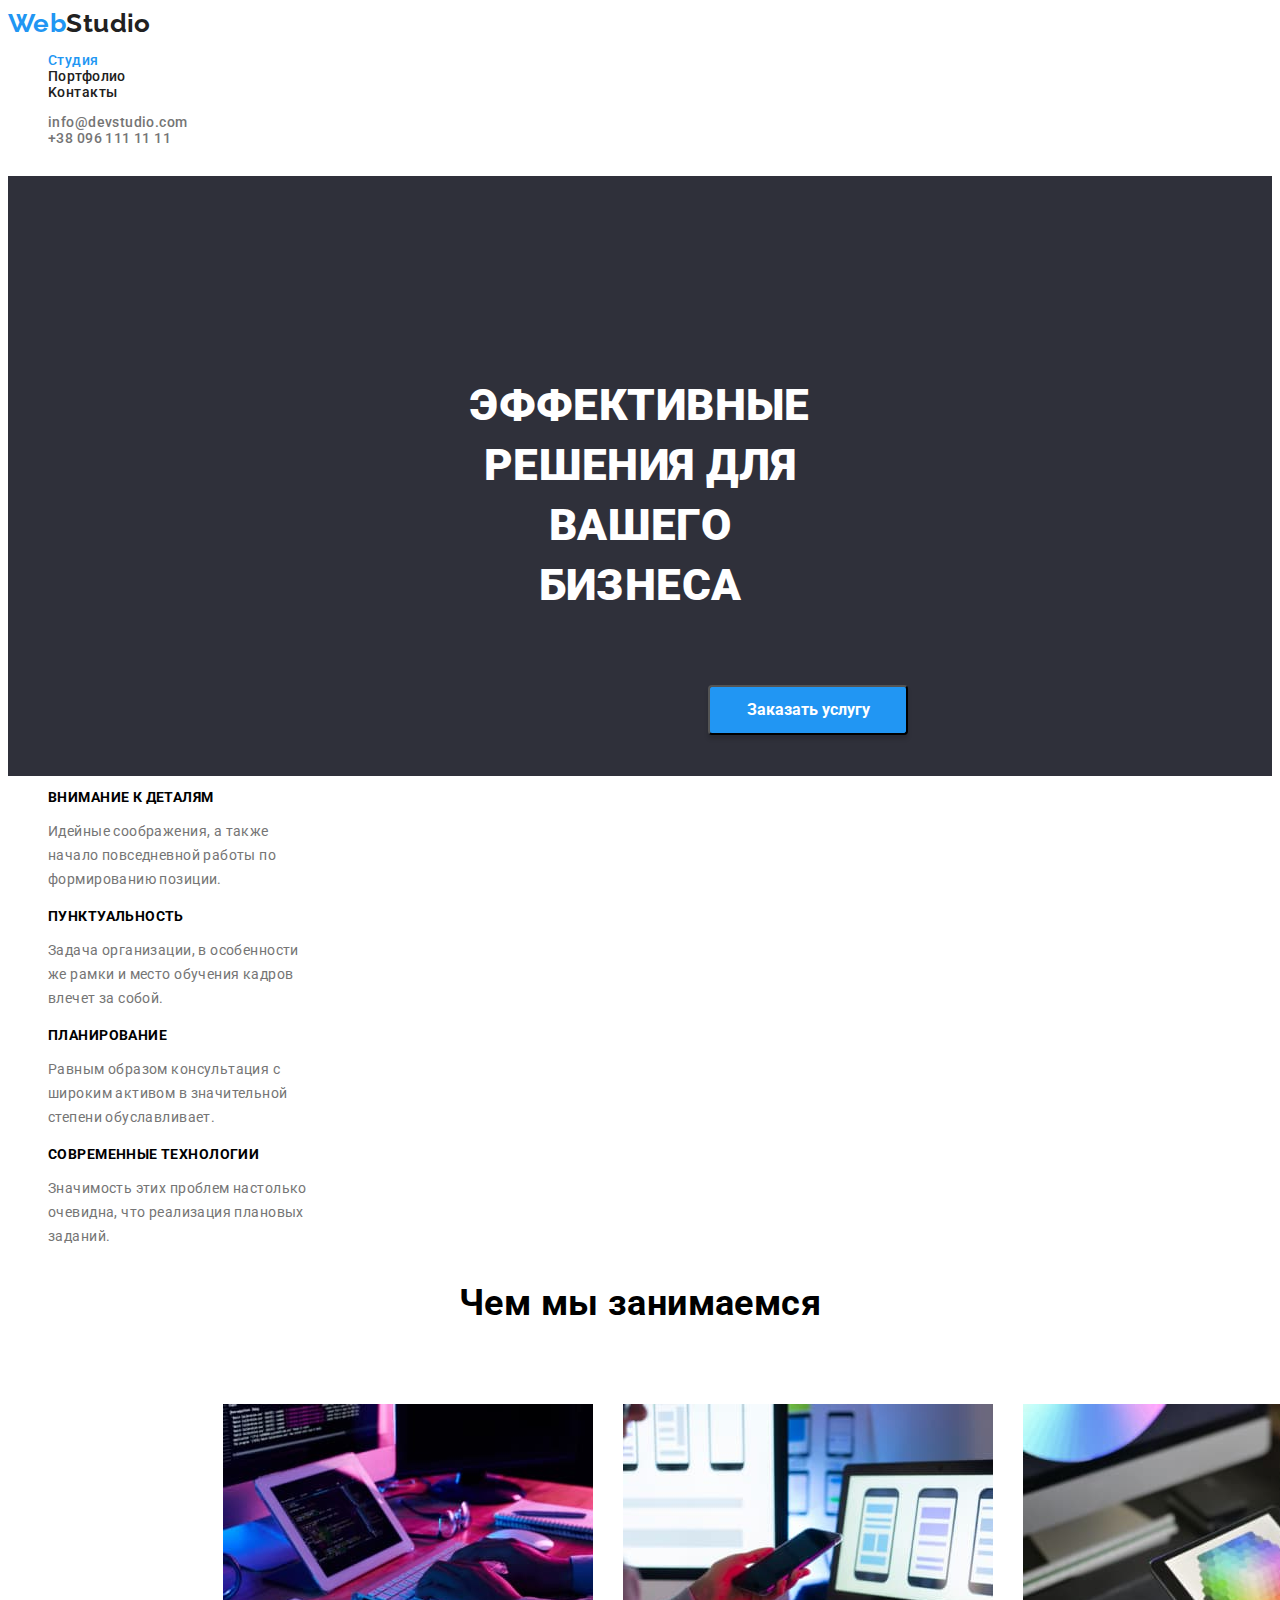
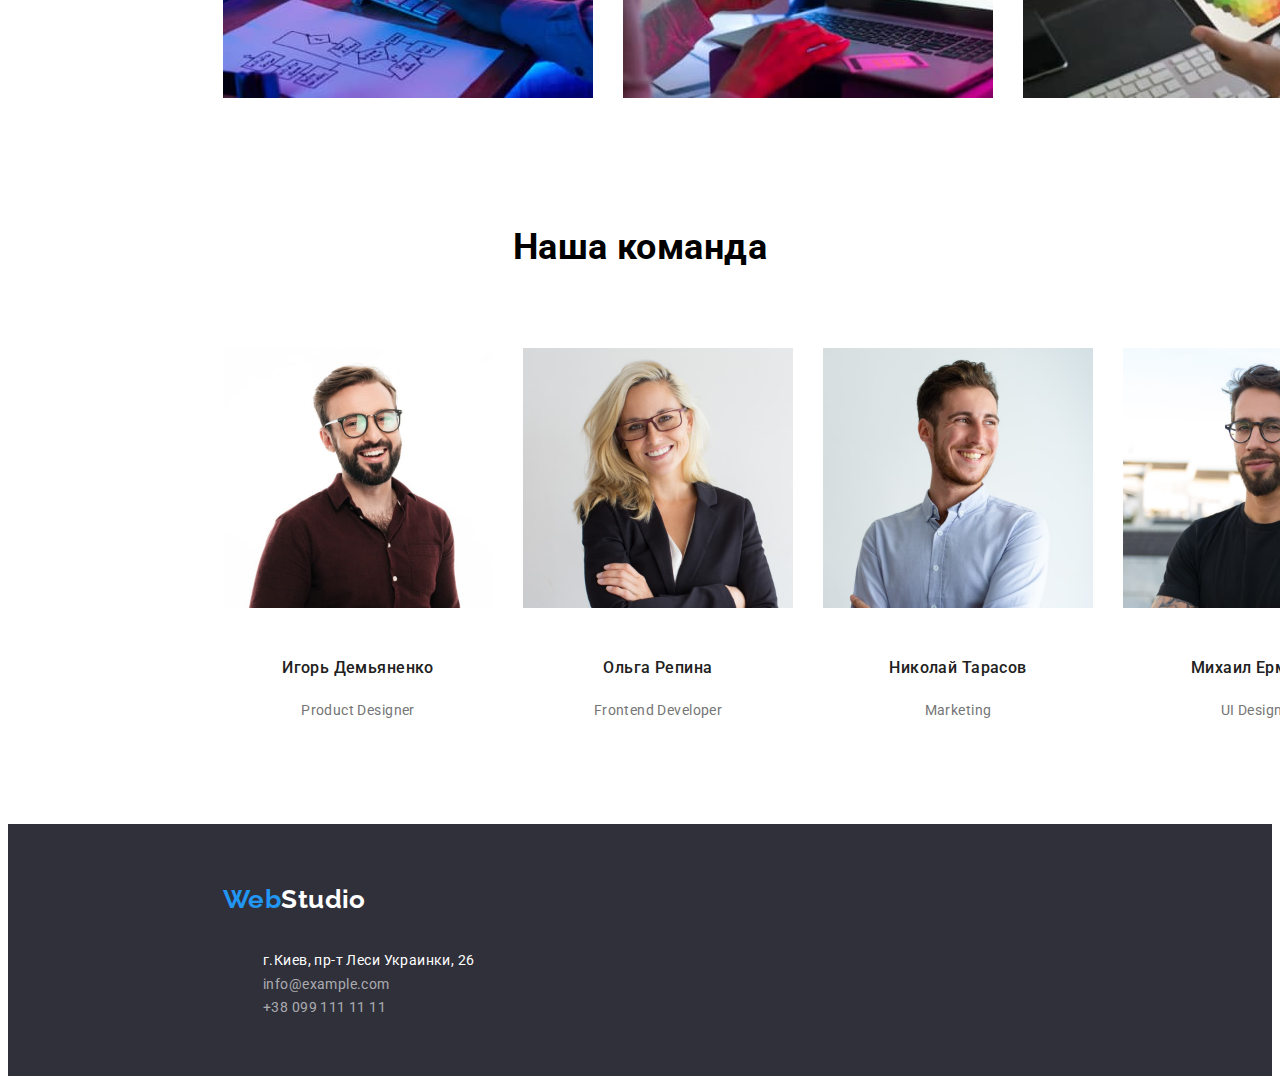
<file: index.html>
<!DOCTYPE html>
<html lang="ru">
  <head>
    <meta charset="UTF-8" />
    <meta http-equiv="X-UA-Compatible" content="IE=edge" />
    <meta name="viewport" content="width=device-width, initial-scale=1.0" />
    <title>Document</title>
    <link rel="preconnect" href="https://fonts.googleapis.com" />
    <link rel="preconnect" href="https://fonts.gstatic.com" crossorigin />
    <link
      href="https://fonts.googleapis.com/css2?family=Raleway:wght@400;700&family=Roboto:wght@400;500;700;900&display=swap"
      rel="stylesheet"
    />
    <link rel="stylesheet" href="./style/styles.css" />
  </head>
  <body class="page">
    <!--верхняя линия-->
    <header class="heder">
      <!--навигатор сайта-->
      <nav class="site nav list">
        <a href="#" lang="en" class="link logo">
          <span class="logo-web">Web</span>Studio
        </a>
        <ul class="nav list">
          <li class="nav item">
            <a href="index.html" class="nav link current">Студия</a>
          </li>
          <li class="nav item">
            <a href="portfolio.html" class="nav link">Портфолио</a>
          </li>
          <li class="nav item">
            <a href="#" class="nav link">Kонтакты</a>
          </li>
        </ul>
      </nav>
      <!--почта и телефон-->
      <ul class="cotacts list">
        <li class="cotacts item">
          <a href="mailto:info@devstudio.com" class="contact link"
            >info@devstudio.com</a
          >
        </li>
        <li class="cotacts item">
          <a href="tel:+380961111111" class="contact link">+38 096 111 11 11</a>
        </li>
      </ul>
    </header>

    <main>
      <!--шапка-->
      <section class="section main">
        <h1 class="main-title">Эффективные решения для вашего бизнеса</h1>
        <button type="button" class="main btr">Заказать услугу</button>
      </section>
      <!--особености услуг-->
      <section class="section">
        <h2 class="visually-hidden">наши особливости</h2>
        <ul class="description list">
          <li class="description item">
            <h3 class="description title">Внимание к деталям</h3>
            <p class="disc-text">
              Идейные соображения, а также начало повседневной работы по
              формированию позиции.
            </p>
          </li>
          <li class="description item">
            <h3 class="description title">Пунктуальность</h3>
            <p class="disc-text">
              Задача организации, в особенности же рамки и место обучения кадров
              влечет за собой.
            </p>
          </li>
          <li class="description item">
            <h3 class="description title">Планирование</h3>
            <p class="disc-text">
              Равным образом консультация с широким активом в значительной
              степени обуславливает.
            </p>
          </li>
          <li class="description item">
            <h3 class="description title">Современные технологии</h3>
            <p class="disc-text">
              Значимость этих проблем настолько очевидна, что реализация
              плановых заданий.
            </p>
          </li>
        </ul>
      </section>
      <!--чем занимаемся-->
      <section class="section what-doing">
        <h2 class="section titele">Чем мы занимаемся</h2>
        <ul class="list">
          <li class="link">
            <img
              class="imeges writing"
              src="./images/code-writing.jpg"
              alt="розробка програмного забезпечення"
            />
          </li>
          <li class="link">
            <img
              class="imeges fron"
              src="./images/create-front-end.jpg"
              alt="тестування мобільного додатку"
            />
          </li>
          <li class="link">
            <img
              class="imeges tablet"
              src="./images/tablet.jpg"
              alt="налаштування палітри кольорів"
            />
          </li>
        </ul>
      </section>
      <!--Наша команда-->
      <section class="section team">
        <h2 class="section titele">Наша команда</h2>
        <ul class="team list">
          <li class="team item">
            <img
              class="team-imeges igor"
              src="./images/igor.jpg"
              alt="foto-igor"
            />
            <h3 class="team-titel">Игорь Демьяненко</h3>
            <p lang="en" class="team-text">Product Designer</p>
          </li>
          <li class="team item">
            <img class="team-imeges" src="./images/Olga.jpg" alt="foto-olga" />
            <h3 class="team-titel">Ольга Репина</h3>
            <p lang="en" class="team-text">Frontend Developer</p>
          </li>
          <li class="team item">
            <img
              class="team-imeges"
              src="./images/Nikolay.jpg"
              alt="foto-Nikolay"
            />
            <h3 class="team-titel">Николай Тарасов</h3>
            <p lang="en" class="team-text">Marketing</p>
          </li>
          <li class="team item">
            <img
              class="team-imeges michael"
              src="./images/Michael.jpg"
              alt="foto-Michael"
            />
            <h3 class="team-titel">Михаил Ермаков</h3>
            <p lang="en" class="team-text">UI Designer</p>
          </li>
        </ul>
      </section>
    </main>

    <!-- Підвал сторінки -->
    <footer class="footer list">
      <a href="#" lang="en" class="link logo-footer"
        ><span class="logo-web">Web</span>Studio</a
      >
      <address class="address">
        <ul class="list">
          <li class="address-googl item">
            <a
              href="https://www.google.com.ua/maps/place/%D0%B1%D1%83%D0%BB.+%D0%9B%D0%B5%D1%81%D0%B8+%D0%A3%D0%BA%D1%80%D0%B0%D0%B8%D0%BD%D0%BA%D0%B8,+26,+%D0%9A%D0%B8%D0%B5%D0%B2,+02000/@50.4265841,30.5361971,17z/data=!3m1!4b1!4m5!3m4!1s0x40d4cf0e033ecbe9:0x57a4dffefec77da0!8m2!3d50.4265807!4d30.5383858?hl=ru"
              target="_blank"
              class="link"
            >
              г.Киев, пр-т Леси Украинки, 26
            </a>
          </li>
          <li class="footer-address item">
            <a href="mailto:info@example.com" class="link">info@example.com</a>
          </li>
          <li class="footer-address item">
            <a href="tel:+380991111111" class="link">+38 099 111 11 11</a>
          </li>
        </ul>
      </address>
    </footer>
  </body>
</html>
</file>
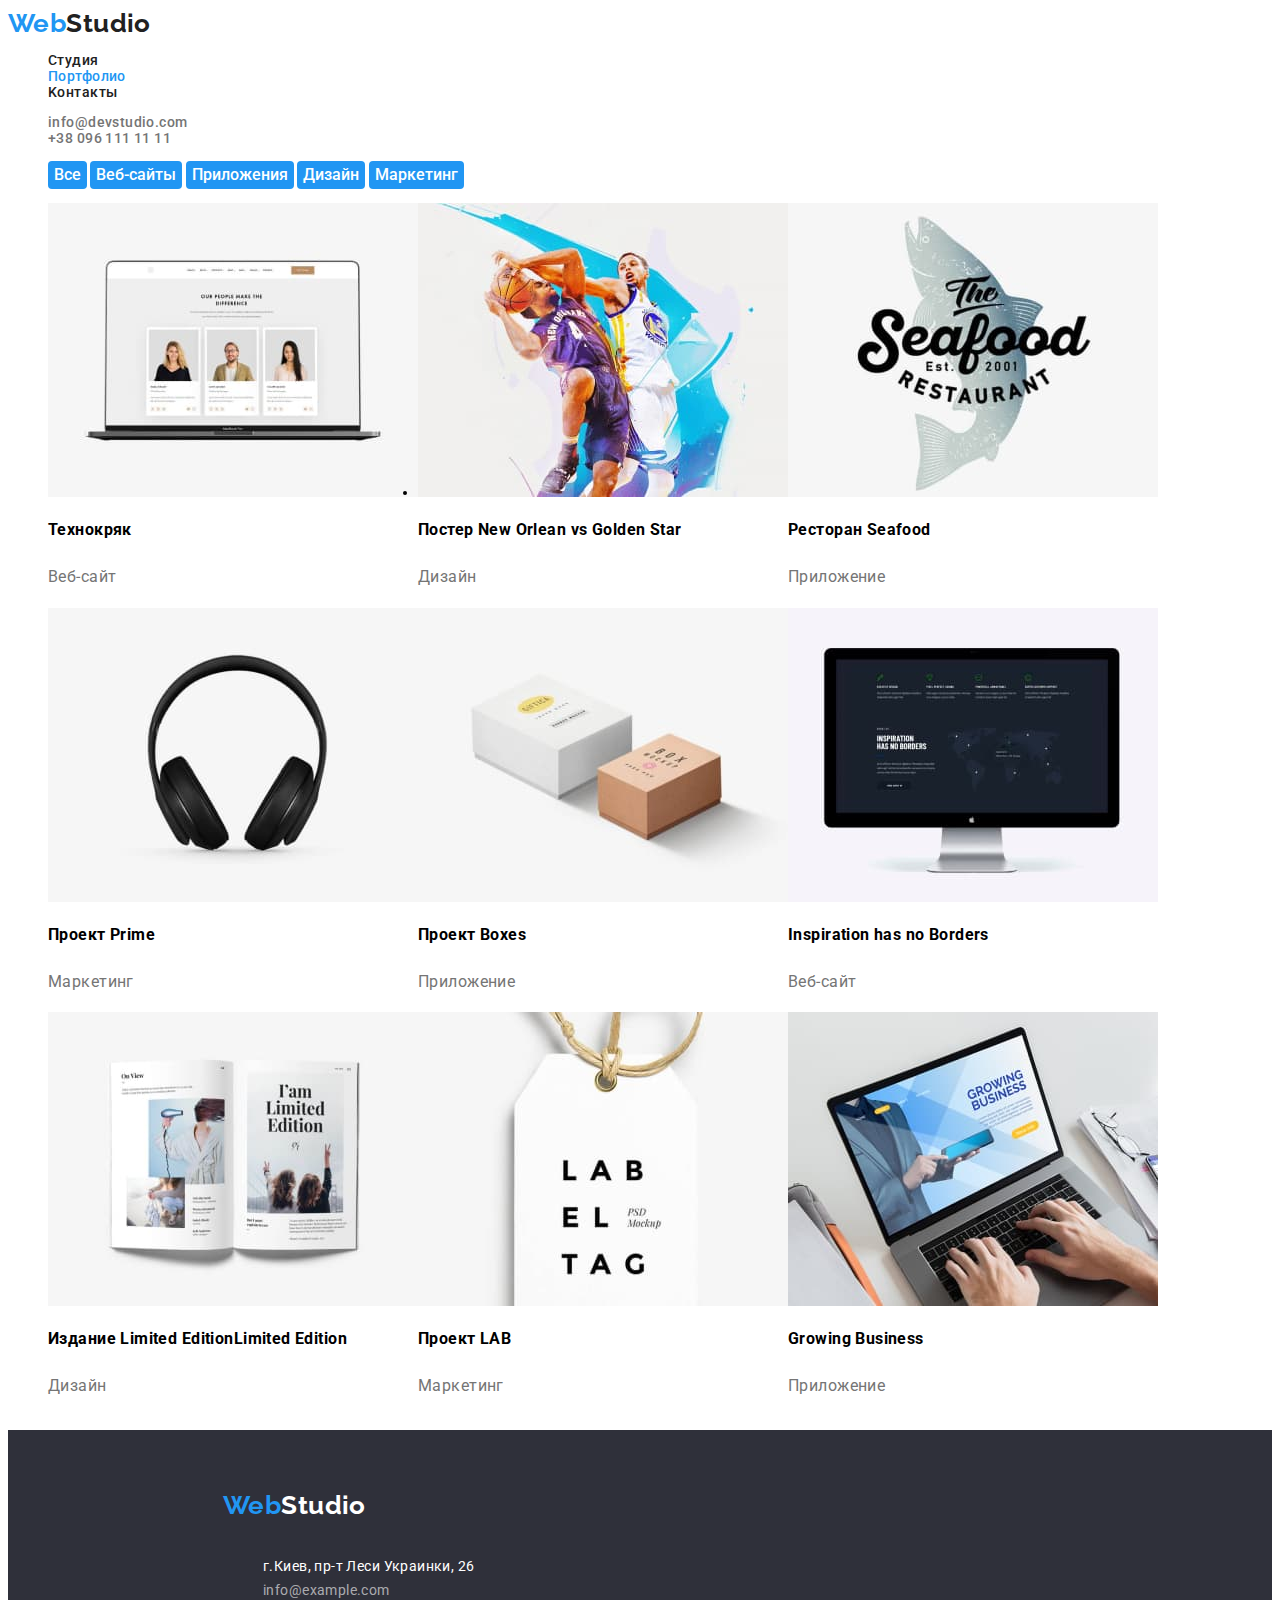
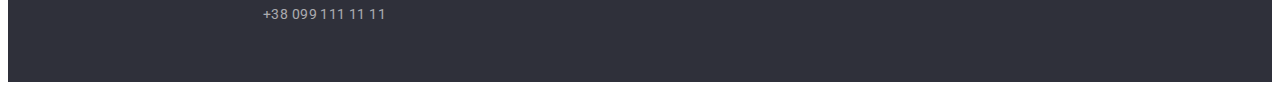
<file: portfolio.html>
<!DOCTYPE html>
<html lang="ru">
  <head>
    <meta charset="UTF-8" />
    <meta http-equiv="X-UA-Compatible" content="IE=edge" />
    <meta name="viewport" content="width=device-width, initial-scale=1.0" />
    <title>Document</title>
    <link rel="preconnect" href="https://fonts.googleapis.com" />
    <link rel="preconnect" href="https://fonts.gstatic.com" crossorigin />
    <link
      href="https://fonts.googleapis.com/css2?family=Raleway:wght@400;700&family=Roboto:wght@400;500;700;900&display=swap"
      rel="stylesheet"
    />
    <link rel="stylesheet" href="./style/portfolio.css" />
  </head>
  <body class="page">
    <!--верхняя линия-->
    <header class="heder">
      <!--навигатор сайта-->
      <nav class="site-nav list">
        <a href="#" lang="en" class="link logo">
          <span class="logo-web">Web</span>Studio
        </a>
        <ul class="nav list">
          <li class="nav item">
            <a href="index.html" class="nav link">Студия</a>
          </li>
          <li class="nav item">
            <a href="portfolio.html" class="nav link current">Портфолио</a>
          </li>
          <li class="nav item">
            <a href="#" class="nav link">Kонтакты</a>
          </li>
        </ul>
      </nav>
      <!--почта и телефон-->
      <ul class="cotacts list">
        <li class="cotacts item">
          <a href="mailto:info@devstudio.com" class="contact link"
            >info@devstudio.com</a
          >
        </li>
        <li class="cotacts item">
          <a href="tel:+380961111111" class="contact link">+38 096 111 11 11</a>
        </li>
      </ul>
    </header>

    <section class="section">
      <h1 class="visually-hidden">portfolio</h1>
      <ul class="button list">
        <li class="button item">
          <button type="button" class="btn activ">Все</button>
        </li>
        <li class="button item">
          <button type="button" class="btn activ">Веб-сайты</button>
        </li>
        <li class="button item">
          <button type="button" class="btn activ">Приложения</button>
        </li>
        <li class="button item">
          <button type="button" class="btn activ">Дизайн</button>
        </li>
        <li class="button item">
          <button type="button" class="btn activ">Маркетинг</button>
        </li>
      </ul>
      <ul class="section main list">
        <li class="section item">
          <img class="section-imeg" src="./images/site1.jpg" alt="site page" />
          <h2 class="item-title">Технокряк</h2>
          <p class="section-text">Веб-сайт</p>
        </li>
        <li class="sectionitem">
          <img
            class="section-imeg"
            src="./images/basketball2.jpg"
            alt="two basketball players"
          />
          <h2 class="item-title">
            Постер <span lang="en">New Orlean vs Golden Star</span>
          </h2>
          <p class="section-text">Дизайн</p>
        </li>
        <li class="section extreme item">
          <img
            class="section-imeg"
            src="./images/fish3.jpg"
            alt="fish restaurant logo"
          />
          <h2 class="item-title">Ресторан <span lang="en">Seafood</span></h2>
          <p class="section-text">Приложение</p>
        </li>
        <li class="section item">
          <img
            class="section-imeg"
            src="./images/headphones4.jpg"
            alt="headphones"
          />
          <h2 class="item-title">Проект <span lang="en"> Prime</span></h2>
          <p class="section-text">Маркетинг</p>
        </li>
        <li class="section item">
          <img class="section-imeg" src="./images/boxes5.jpg" alt="two boxes" />
          <h2 class="item-title">Проект <span lang="en"> Boxes</span></h2>
          <p class="section-text">Приложение</p>
        </li>
        <li class="section item extreme">
          <img class="section-imeg" src="./images/monitor6.jpg" alt="monitor" />
          <h2 lang="en" class="item-title">Inspiration has no Borders</h2>
          <p class="section-text">Веб-сайт</p>
        </li>
        <li class="section item">
          <img class="section-imeg" src="./images/book7.jpg" alt="open book" />
          <h2 class="item-title">
            Издание <span lang="en">Limited Edition</span>Limited Edition
          </h2>
          <p class="section-text">Дизайн</p>
        </li>
        <li class="section item">
          <img
            class="section-imeg"
            src="./images/label8.jpg"
            alt="progect label "
          />
          <h2 class="item-title">Проект <span lang="en"> LAB</span></h2>
          <p class="section-text">Маркетинг</p>
        </li>
        <li class="section item extreme">
          <img
            class="section-imeg"
            src="./images/label9.jpg"
            alt="growing business"
          />
          <h2 lang="en" class="item-title">Growing Business</h2>
          <p class="section-text">Приложение</p>
        </li>
      </ul>
    </section>

    <!-- Підвал сторінки -->
    <footer class="footer list">
      <a href="#" lang="en" class="link logo-footer"
        ><span class="logo-web">Web</span>Studio</a
      >
      <address class="address">
        <ul class="list">
          <li class="address-googl item">
            <a
              href="https://www.google.com.ua/maps/place/%D0%B1%D1%83%D0%BB.+%D0%9B%D0%B5%D1%81%D0%B8+%D0%A3%D0%BA%D1%80%D0%B0%D0%B8%D0%BD%D0%BA%D0%B8,+26,+%D0%9A%D0%B8%D0%B5%D0%B2,+02000/@50.4265841,30.5361971,17z/data=!3m1!4b1!4m5!3m4!1s0x40d4cf0e033ecbe9:0x57a4dffefec77da0!8m2!3d50.4265807!4d30.5383858?hl=ru"
              target="_blank"
              class="link"
            >
              г.Киев, пр-т Леси Украинки, 26
            </a>
          </li>
          <li class="footer-address item">
            <a href="mailto:info@example.com" class="link">info@example.com</a>
          </li>
          <li class="footer-address item">
            <a href="tel:+380991111111" class="link">+38 099 111 11 11</a>
          </li>
        </ul>
      </address>
    </footer>
  </body>
</html>
</file>
<file: style/styles.css>
/* перемение сайта*/

:root {
  /* текст */
  --main-text: 'Roboto', sans-serif;
  --logo-text: 'Raleway', sans-serif;
  /* цвета текста */
  --main-text-color: #212121;
  --acsent-cololr: #2196f3;
  --main-text-grey: #757575;
  --main-light: #ffffff;

  /* цвета фона */
  --background-dark: #2f303a;
  --background-light: #e5e5e5;
  --background-grey: #f5f4fa;
}
body {
  font-family: var(--main-text);
  font-size: 14px;
  line-height: 1.14;
  letter-spacing: 0.03em;
  background-color: var(--main-light);
}

.list .link,
.list .item {
  list-style: none;
  text-decoration: none;
  font-style: normal;
}

/* основной цвет #212121 */
/* вторичний цвет #757575 */
/* белий основ #FFFFFF */
/* основ голуб #2196F3 */
/* вторичние цвет фона #2F303A */

/* .shapka */

/* навигатор сайта */

/*логотип*/
.logo {
  color: var(--main-text-color);
  font-family: var(--logo-text);
  font-weight: 700;
  font-size: 26px;
  line-height: 1.19;
}

.logo-web {
  color: var(--acsent-cololr);
}

/* site-nav */
.nav.link,
.contact.link {
  font-weight: 500;
  font-size: 14px;
  line-height: 1.14;
  color: var(--main-text-color);
}
.contact.link {
  color: var(--main-text-grey);
}
/* контакти */
.cotacts.list {
  font-weight: 500;
}
.nav.link.current {
  color: var(--acsent-cololr);
}

/* hover i focus */
.nav .link:hover,
.nav .link:focus,
.nav .link:active,
.footer-address .link:hover,
.footer-address .link:focus,
.contact.link:hover,
.contact.link:focus {
  color: var(--acsent-cololr);
}

/* section 1 */
/* .section {
  background: var(--background-light);
} */
.section.main {
  background-color: var(--background-dark);
  height: 600px;
}

.main-title {
  font-weight: 900;
  font-size: 44px;
  line-height: 1.36;
  text-align: center;
  text-transform: uppercase;
  color: var(--main-light);
  padding: 200px 452px 40px 452px;
}

.main .btr {
  width: 200px;
  height: 50px;
  text-align: center;
  margin-left: 700px;
  font-family: var(--main-text);
  font-weight: 700;
  font-size: 16px;
  line-height: 1.88;
  color: var(--main-light);
  background: var(--acsent-cololr);
  box-shadow: 0px 4px 4px rgba(0, 0, 0, 0.15);
  border-radius: 4px;
}
/* особености услуг */
.visually-hidden {
  position: absolute;
  width: 1px;
  height: 1px;
  margin: -1px;
  border: 0;
  padding: 0;

  white-space: nowrap;
  clip-path: inset(100%);
  clip: rect(0 0 0 0);
  overflow: hidden;
}

.description.title {
  text-transform: uppercase;
  font-size: 14px;
  line-height: 1.14;
  padding-right: 30px;
}
.disc-text {
  line-height: 1.71;
  color: var(--main-text-grey);
  padding-right: 30px;
  width: 270px;
  height: 75px;
}

/* чем занимаемся */
.section.titele {
  font-weight: 700;
  font-size: 36px;
  line-height: 1.17;
  text-align: center;
  padding-bottom: 50px;
}
.what-doing {
  text-align: center;
  /* background-color: var(--background-light); */
}
.what-doing .list {
  display: flex;
  padding-left: 215px;
  padding-right: 215px;
  padding-bottom: 94px;
}
.imeges {
  width: 370px;
  height: 294px;
}
.imeges.fron {
  padding-left: 30px;
  padding-right: 30px;
}
/* Наша команда */
/* .section.team {
  background-color: var(--background-grey);
} */
.team.titeleh2 {
  padding-top: 94px;
}
.team.list {
  display: flex;
  padding: 0 215px 94px 215px;
}

.team-imeges {
  height: 260px;
}
.team.item {
  width: 270px;
  height: 368px;
  margin-right: 30px;
  text-align: center;
  background-color: var(--main-light);
}
.team-imeges .michael {
  margin-right: 0;
}

.team-titel {
  font-weight: 500;
  padding-top: 30px;
  padding-bottom: 10px;
  font-size: 16px;
  line-height: 1.19;

  color: var(--main-text-color);
}
.team-text {
  color: var(--main-text-grey);
  padding-bottom: 30px;
}
/* footer */
.footer {
  background-color: var(--background-dark);
  height: 132px;
  padding: 60px 0 60px 215px;
}
.logo-footer {
  font-family: var(--logo-text);
  color: var(--main-light);
  font-weight: 700;
  font-size: 26px;
  line-height: 1.19;
}
.address-googl a {
  color: var(--main-light);
}
.footer-address a {
  color: rgba(255, 255, 255, 0.6);
}
.address {
  padding-top: 20px;

  line-height: 1.71;
}
/* portfolio */
.section-result {
  display: flexbox;
}
</file>
<file: style/portfolio.css>
/* перемение сайта*/

:root {
  /* текст */
  --main-text: 'Roboto', sans-serif;
  --logo-text: 'Raleway', sans-serif;
  /* цвета текста */
  --main-text-color: #212121;
  --acsent-cololr: #2196f3;
  --main-text-grey: #757575;
  --main-light: #ffffff;

  /* цвета фона */
  --background-dark: #2f303a;
  --background-light: #e5e5e5;
  --background-grey: #f5f4fa;
}
body {
  font-family: var(--main-text);
  font-size: 14px;
  line-height: 1.14;
  letter-spacing: 0.03em;
  background-color: var(--main-light);
}

.list .link,
.list .item {
  list-style: none;
  text-decoration: none;
  font-style: normal;
}

/* основной цвет #212121 */
/* вторичний цвет #757575 */
/* белий основ #FFFFFF */
/* основ голуб #2196F3 */
/* вторичние цвет фона #2F303A */

/* .shapka */

/* навигатор сайта */

/*логотип*/
.logo {
  color: var(--main-text-color);
  font-family: var(--logo-text);
  font-weight: 700;
  font-size: 26px;
  line-height: 1.19;
}

.logo-web {
  color: var(--acsent-cololr);
}

/* site-nav */
.nav.link,
.contact.link {
  font-weight: 500;
  font-size: 14px;
  line-height: 1.14;
  color: var(--main-text-color);
}
.contact.link {
  color: var(--main-text-grey);
}
/* контакти */
.cotacts.list {
  font-weight: 500;
}
.nav.link.current {
  color: var(--acsent-cololr);
}

/* hover i focus */
.nav .link:hover,
.nav .link:focus,
.nav .link:active,
.footer-address .link:hover,
.footer-address .link:focus,
.contact.link:hover,
.contact.link:focus {
  color: var(--acsent-cololr);
}
.visually-hidden {
  position: absolute;
  width: 1px;
  height: 1px;
  margin: -1px;
  border: 0;
  padding: 0;

  white-space: nowrap;
  clip-path: inset(100%);
  clip: rect(0 0 0 0);
  overflow: hidden;
}

/* portfolio */
/* .section {
  background-color: var(--background-light);
} */

.button {
  text-align: center;
  display: inline;
}
.btn {
  font-family: var(--main-text);
  font-weight: 500;
  font-size: 16px;
  line-height: 1.62;
  border: 0;
  background: var(--background-grey);
  border-radius: 4px;
}
.btn:hover,
.btn:focus,
.btn:active {
  background-color: var(--acsent-cololr);
  color: var(--main-light);
}
.btn.activ {
  background-color: var(--acsent-cololr);
  color: var(--main-light);
}
.section.main {
  display: flex;
  flex-wrap: wrap;
}
.section.item {
  width: 370px;
  height: 404px;

  background-color: var(--main-light);
}

.section-imeg {
  height: 294px;
}
/* заголовки */
.extreme {
  margin-right: 0;
}
.item-title {
  width: 322px;
  font-weight: 700;
  font-size: 16px;
  line-height: 2;
}
/* text */
.section-text {
  width: 322px;
  font-weight: 400;
  font-size: 16px;
  line-height: 1.87;
  color: var(--main-text-grey);
}

/* footet */
.footer {
  background-color: var(--background-dark);
  height: 132px;
  padding: 60px 0 60px 215px;
}
.logo-footer {
  font-family: var(--logo-text);
  color: var(--main-light);
  font-weight: 700;
  font-size: 26px;
  line-height: 1.19;
}
.address-googl a {
  color: var(--main-light);
}
.footer-address a {
  color: rgba(255, 255, 255, 0.6);
}
.address {
  padding-top: 20px;

  line-height: 1.71;
}
</file>
